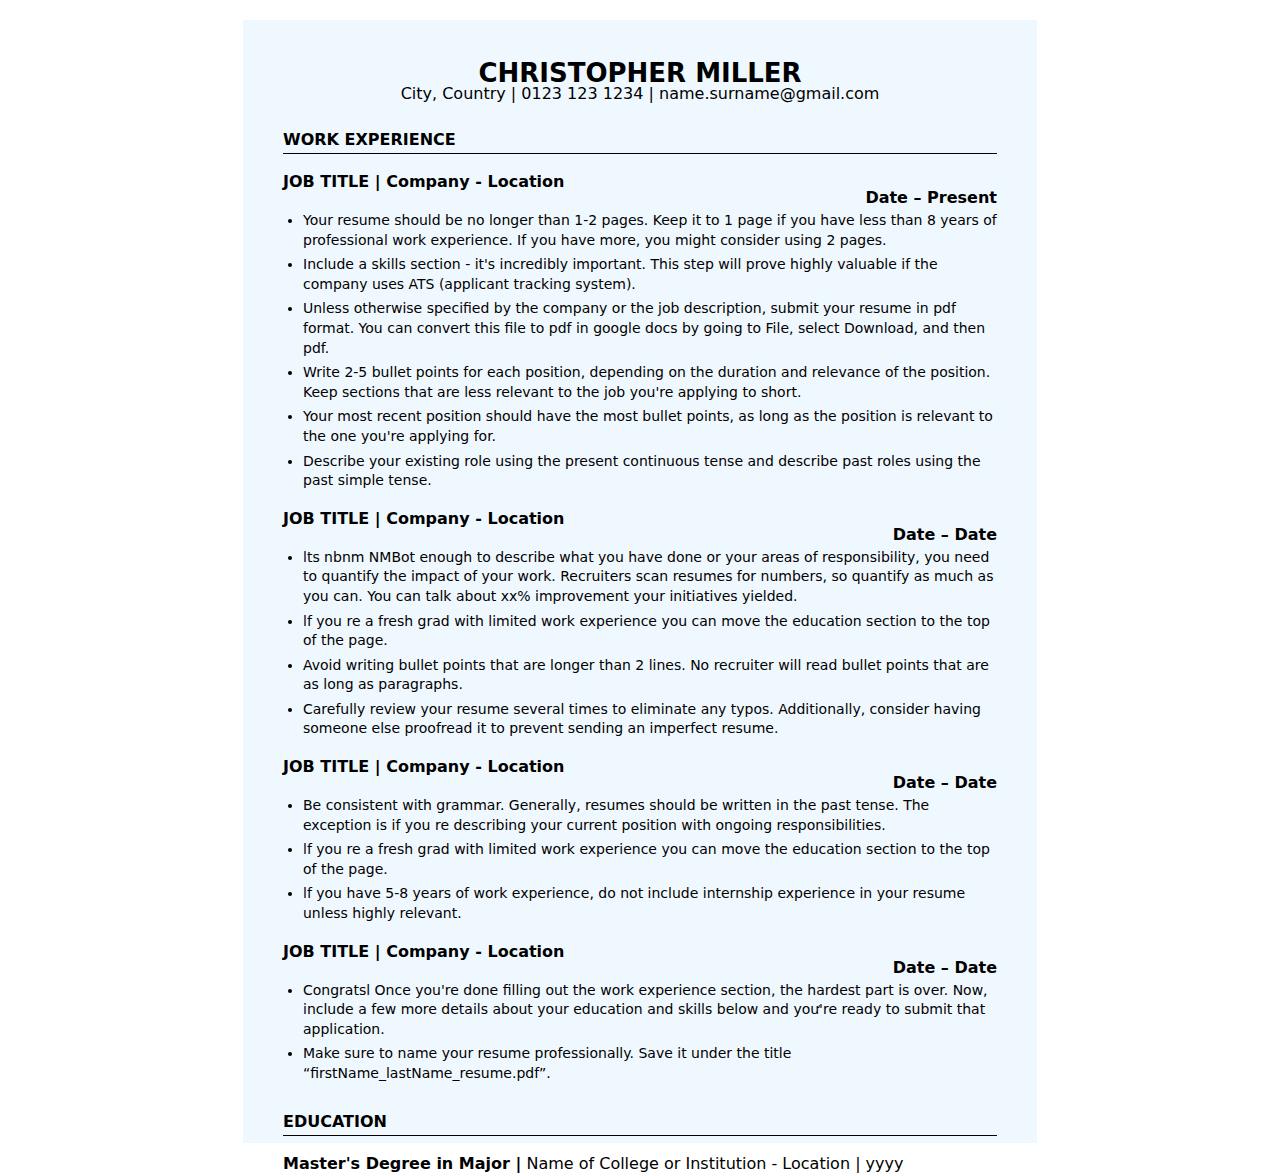
<file: cv.html>
<!DOCTYPE html>
<html lang="en">
<head>
    <meta charset="UTF-8">
    <meta name="viewport" content="width=device-width, initial-scale=1.0">
    <title>CHRISTOPHER MILLER CV</title>
    <link rel="stylesheet" href="./css/reset.css" class="css">
    <link rel="stylesheet" href="./css/styles.css" class="css">
</head>
<div class="cv-container">
  <h1>CHRISTOPHER MILLER</h1>
  <div class="cv-contact">
    City, Country | 0123 123 1234 | name.surname@gmail.com
  </div>

  <h2>WORK EXPERIENCE</h2>

  <div class="job-title">
    JOB TITLE | Company - Location
    <span class="date">Date – Present</span>
  </div>
  <ul>
    <li>Your resume should be no longer than 1-2 pages. Keep it to 1 page if you have less than 8 years of professional work experience. If you have more, you might consider using 2 pages.</li>
    <li>Include a skills section - it's incredibly important. This step will prove highly valuable if the company uses ATS (applicant tracking system).</li>
    <li>Unless otherwise specified by the company or the job description, submit your resume in pdf format. You can convert this file to pdf in google docs by going to File, select Download, and then pdf.</li>
    <li>Write 2-5 bullet points for each position, depending on the duration and relevance of the position. Keep sections that are less relevant to the job you're applying to short.</li>
    <li>Your most recent position should have the most bullet points, as long as the position is relevant to the one you're applying for.</li>
    <li>Describe your existing role using the present continuous tense and describe past roles using the past simple tense.</li>
  </ul>

  <div class="job-title">
    JOB TITLE | Company - Location
    <span class="date">Date – Date</span>
  </div>
  <ul>
    <li>lts nbnm NMBot enough to describe what you have done or your areas of responsibility, you need to quantify the impact of your work. Recruiters scan resumes for numbers, so quantify as much as you can. You can talk about xx% improvement your initiatives yielded.</li>
    <li>lf you re a fresh grad with limited work experience you can move the education section to the top of the page.</li>
    <li>Avoid writing bullet points that are longer than 2 lines. No recruiter will read bullet points that are as long as paragraphs.</li>
    <li>Carefully review your resume several times to eliminate any typos. Additionally, consider having someone else proofread it to prevent sending an imperfect resume.</li>
  </ul>

  <div class="job-title">
    JOB TITLE | Company - Location
    <span class="date">Date – Date</span>
  </div>
  <ul>
    <li>Be consistent with grammar. Generally, resumes should be written in the past tense. The exception is if you re describing your current position with ongoing responsibilities.</li>
    <li>lf you re a fresh grad with limited work experience you can move the education section to the top of the page.</li>
    <li>lf you have 5-8 years of work experience, do not include internship experience in your resume unless highly relevant.</li>
  </ul>

  <div class="job-title">
    JOB TITLE | Company - Location
    <span class="date">Date – Date</span>
  </div>
  <ul>
    <li>Congratsl Once you're done filling out the work experience section, the hardest part is over. Now, include a few more details about your education and skills below and yoư're ready to submit that application.</li>
    <li>Make sure to name your resume professionally. Save it under the title “firstName_lastName_resume.pdf”.</li>
  </ul>

  <h2>EDUCATION</h2>
  <div class="education">
    <strong>Master's Degree in Major |</strong> Name of College or Institution - Location | yyyy
  </div>
</div>
</body>
</html>
</file>
<file: css/styles.css>
* {box-sizing: border-box;}
.cv-container{width: 794px;
height: 1123px;
  margin: 20px auto;
  background-color: aliceblue;
  padding: 40px;
  box-sizing: border-box;
font-family: system-ui, -apple-system, BlinkMacSystemFont, 'Segoe UI', Roboto, Oxygen, Ubuntu, Cantarell, 'Open Sans', 'Helvetica Neue', sans-serif;

}
h1{
  font-weight: 900;
text-align: center;
font-size: 26px;}

h2{font-size: 16 px;
  font-weight: bold;
  margin-top: 30px;
  border-bottom: 1px solid #000;
  padding-bottom: 5px;;
}
.cv-contact {
  text-align: center;
  font-size: 16px;
  margin-bottom: 30px;
}

  .job-title {
  font-weight: bold;
  margin-top: 20px;
}
.date {
  display: inline-block;
  text-align: right;
  font-style: bold;
  width: 100%;
}
ul{
  margin-top: 5px;
  margin-bottom: 20px;
  padding-left: 20px;
  list-style: disc;
  line-height: 1.4;
}

li {
  margin-bottom: 5px;
  font-size: 14px;
}
.education {
  margin-top: 20px;
}
b , strong {font-weight: bold;}
</file>
